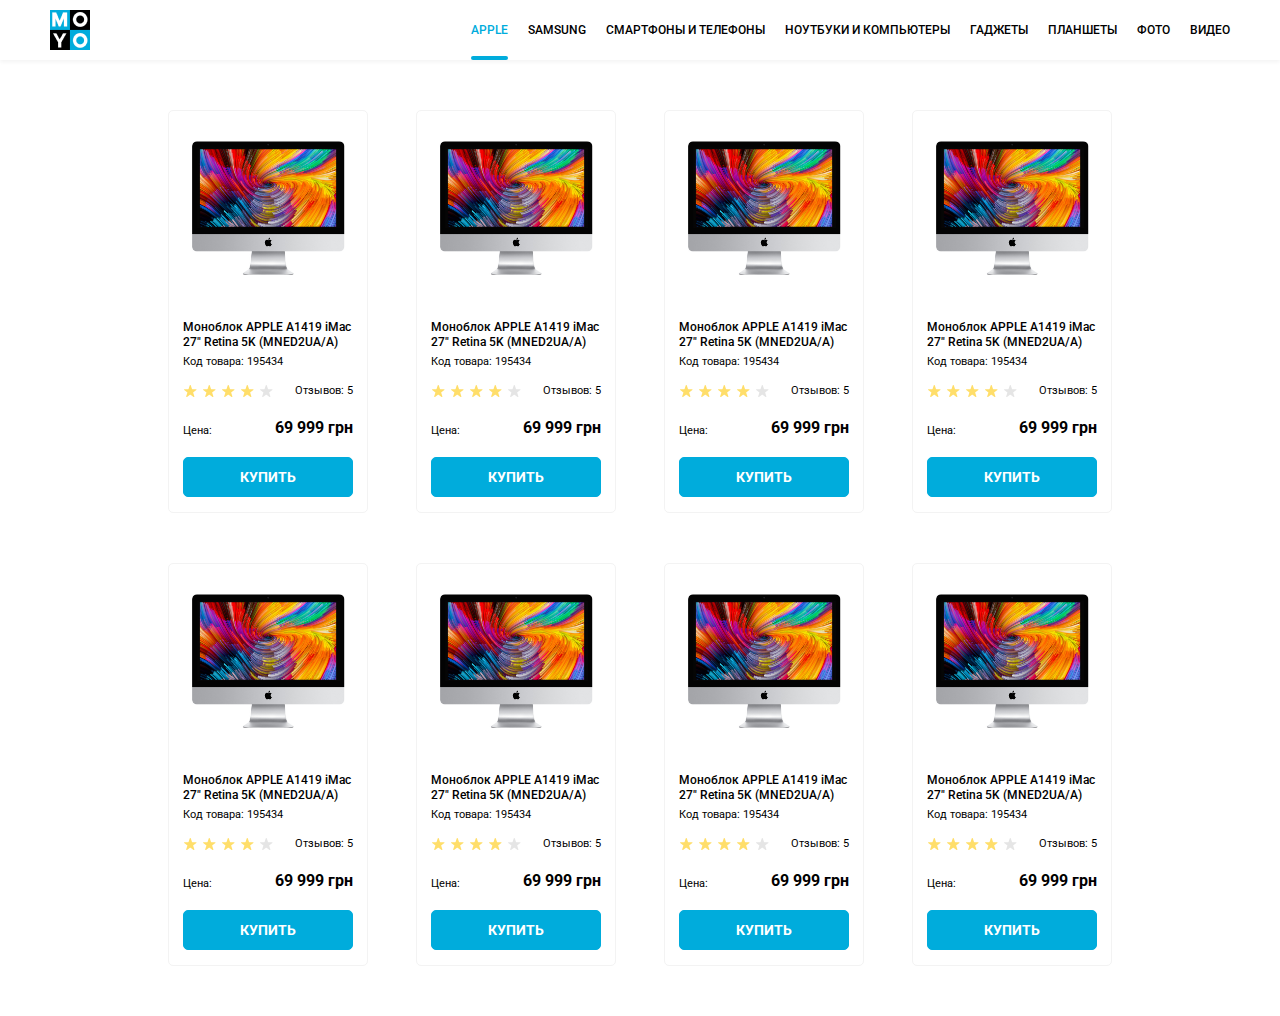
<file: index.html>
<!doctype html><html lang="en"><head><meta charset="UTF-8"><meta name="viewport" content="width=device-width, initial-scale=1.0"><title>Catalog</title><link rel="stylesheet" href="main.d5b6724b.css"></head><body> <header class="header"> <div class="header__container"> <div class="header__logo"> <a href="#"> <img class="logo" src="logo.6c938e44.png" alt="MOYO logo"> </a> </div> <div class="header__nav"> <nav class="nav"> <ul class="nav__list"> <li class="nav__item"> <a href="#" class="nav__links is-active">apple</a> </li> <li class="nav__item"> <a href="#" class="nav__links">samsung</a> </li> <li class="nav__item"> <a href="#" class="nav__links">Смартфоны и телефоны</a> </li> <li class="nav__item"> <a href="#" class="nav__links" data-qa="nav-hover"> Ноутбуки и компьютеры </a> </li> <li class="nav__item"> <a href="#" class="nav__links">гаджеты</a> </li> <li class="nav__item"> <a href="#" class="nav__links">планшеты</a> </li> <li class="nav__item"> <a href="#" class="nav__links">фото</a> </li> <li class="nav__item"> <a href="#" class="nav__links">видео</a> </li> </ul> </nav> </div> </div> </header> <main class="main"> <div class="products container"> <div class="products__element" data-qa="card"> <div class="products__img"> <img class="products__picture" src="imac.2690641a.jpeg" alt="products image"> </div> <div class="products__info"> <h2 class="products__name">Моноблок APPLE A1419 iMac 27" Retina 5K (MNED2UA/A)</h2> <p class="products__code">Код товара: 195434</p> </div> <div class="products__element-rate"> <div class="products__rating"> <div class="products__stars products__stars_active"></div> <div class="products__stars products__stars_active"></div> <div class="products__stars products__stars_active"></div> <div class="products__stars products__stars_active"></div> <div class="products__stars"></div> </div> <span class="products__feedbacks"> Отзывов: 5 </span> </div> <div class="products__price"> <span>Цена:</span> <span class="products__cost">69 999 грн</span> </div> <a href="#" class="products__btn" data-qa="card-hover"> купить </a> </div> <div class="products__element"> <div class="products__img"> <img class="products__picture" src="imac.2690641a.jpeg" alt="products image"> </div> <div class="products__info"> <h2 class="products__name">Моноблок APPLE A1419 iMac 27" Retina 5K (MNED2UA/A)</h2> <p class="products__code">Код товара: 195434</p> </div> <div class="products__element-rate"> <div class="products__rating"> <div class="products__stars products__stars_active"></div> <div class="products__stars products__stars_active"></div> <div class="products__stars products__stars_active"></div> <div class="products__stars products__stars_active"></div> <div class="products__stars"></div> </div> <span class="products__feedbacks"> Отзывов: 5 </span> </div> <div class="products__price"> <span>Цена:</span> <span class="products__cost">69 999 грн</span> </div> <a href="#" class="products__btn"> купить </a> </div> <div class="products__element"> <div class="products__img"> <img class="products__picture" src="imac.2690641a.jpeg" alt="products image"> </div> <div class="products__info"> <h2 class="products__name">Моноблок APPLE A1419 iMac 27" Retina 5K (MNED2UA/A)</h2> <p class="products__code">Код товара: 195434</p> </div> <div class="products__element-rate"> <div class="products__rating"> <div class="products__stars products__stars_active"></div> <div class="products__stars products__stars_active"></div> <div class="products__stars products__stars_active"></div> <div class="products__stars products__stars_active"></div> <div class="products__stars"></div> </div> <span class="products__feedbacks"> Отзывов: 5 </span> </div> <div class="products__price"> <span>Цена:</span> <span class="products__cost">69 999 грн</span> </div> <a href="#" class="products__btn"> купить </a> </div> <div class="products__element"> <div class="products__img"> <img class="products__picture" src="imac.2690641a.jpeg" alt="products image"> </div> <div class="products__info"> <h2 class="products__name">Моноблок APPLE A1419 iMac 27" Retina 5K (MNED2UA/A)</h2> <p class="products__code">Код товара: 195434</p> </div> <div class="products__element-rate"> <div class="products__rating"> <div class="products__stars products__stars_active"></div> <div class="products__stars products__stars_active"></div> <div class="products__stars products__stars_active"></div> <div class="products__stars products__stars_active"></div> <div class="products__stars"></div> </div> <span class="products__feedbacks"> Отзывов: 5 </span> </div> <div class="products__price"> <span>Цена:</span> <span class="products__cost">69 999 грн</span> </div> <a href="#" class="products__btn"> купить </a> </div> <div class="products__element"> <div class="products__img"> <img class="products__picture" src="imac.2690641a.jpeg" alt="products image"> </div> <div class="products__info"> <h2 class="products__name">Моноблок APPLE A1419 iMac 27" Retina 5K (MNED2UA/A)</h2> <p class="products__code">Код товара: 195434</p> </div> <div class="products__element-rate"> <div class="products__rating"> <div class="products__stars products__stars_active"></div> <div class="products__stars products__stars_active"></div> <div class="products__stars products__stars_active"></div> <div class="products__stars products__stars_active"></div> <div class="products__stars"></div> </div> <span class="products__feedbacks"> Отзывов: 5 </span> </div> <div class="products__price"> <span>Цена:</span> <span class="products__cost">69 999 грн</span> </div> <a href="#" class="products__btn"> купить </a> </div> <div class="products__element"> <div class="products__img"> <img class="products__picture" src="imac.2690641a.jpeg" alt="products image"> </div> <div class="products__info"> <h2 class="products__name">Моноблок APPLE A1419 iMac 27" Retina 5K (MNED2UA/A)</h2> <p class="products__code">Код товара: 195434</p> </div> <div class="products__element-rate"> <div class="products__rating"> <div class="products__stars products__stars_active"></div> <div class="products__stars products__stars_active"></div> <div class="products__stars products__stars_active"></div> <div class="products__stars products__stars_active"></div> <div class="products__stars"></div> </div> <span class="products__feedbacks"> Отзывов: 5 </span> </div> <div class="products__price"> <span>Цена:</span> <span class="products__cost">69 999 грн</span> </div> <a href="#" class="products__btn"> купить </a> </div> <div class="products__element"> <div class="products__img"> <img class="products__picture" src="imac.2690641a.jpeg" alt="products image"> </div> <div class="products__info"> <h2 class="products__name">Моноблок APPLE A1419 iMac 27" Retina 5K (MNED2UA/A)</h2> <p class="products__code">Код товара: 195434</p> </div> <div class="products__element-rate"> <div class="products__rating"> <div class="products__stars products__stars_active"></div> <div class="products__stars products__stars_active"></div> <div class="products__stars products__stars_active"></div> <div class="products__stars products__stars_active"></div> <div class="products__stars"></div> </div> <span class="products__feedbacks"> Отзывов: 5 </span> </div> <div class="products__price"> <span>Цена:</span> <span class="products__cost">69 999 грн</span> </div> <a href="#" class="products__btn"> купить </a> </div> <div class="products__element"> <div class="products__img"> <img class="products__picture" src="imac.2690641a.jpeg" alt="products image"> </div> <div class="products__info"> <h2 class="products__name">Моноблок APPLE A1419 iMac 27" Retina 5K (MNED2UA/A)</h2> <p class="products__code">Код товара: 195434</p> </div> <div class="products__element-rate"> <div class="products__rating"> <div class="products__stars products__stars_active"></div> <div class="products__stars products__stars_active"></div> <div class="products__stars products__stars_active"></div> <div class="products__stars products__stars_active"></div> <div class="products__stars"></div> </div> <span class="products__feedbacks"> Отзывов: 5 </span> </div> <div class="products__price"> <span>Цена:</span> <span class="products__cost">69 999 грн</span> </div> <a href="#" class="products__btn"> купить </a> </div> </div> </main> </body></html>
</file>
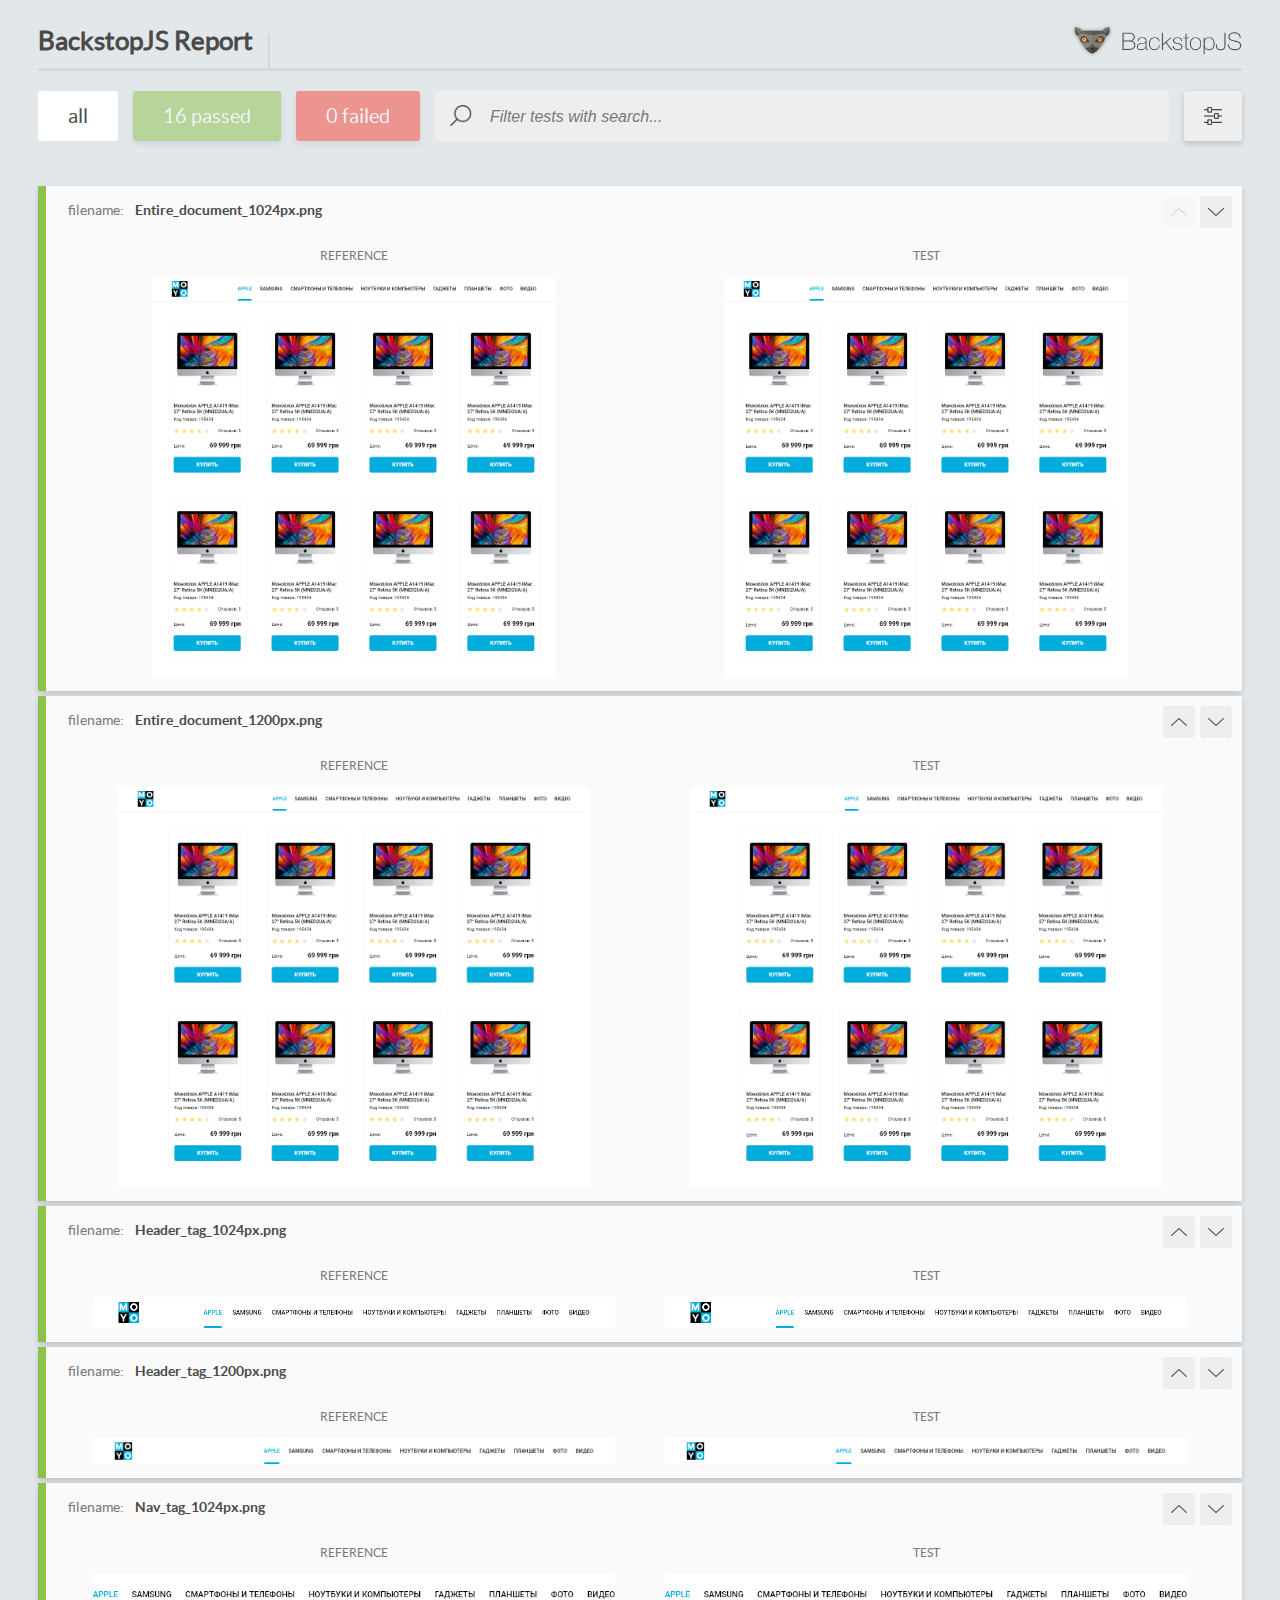
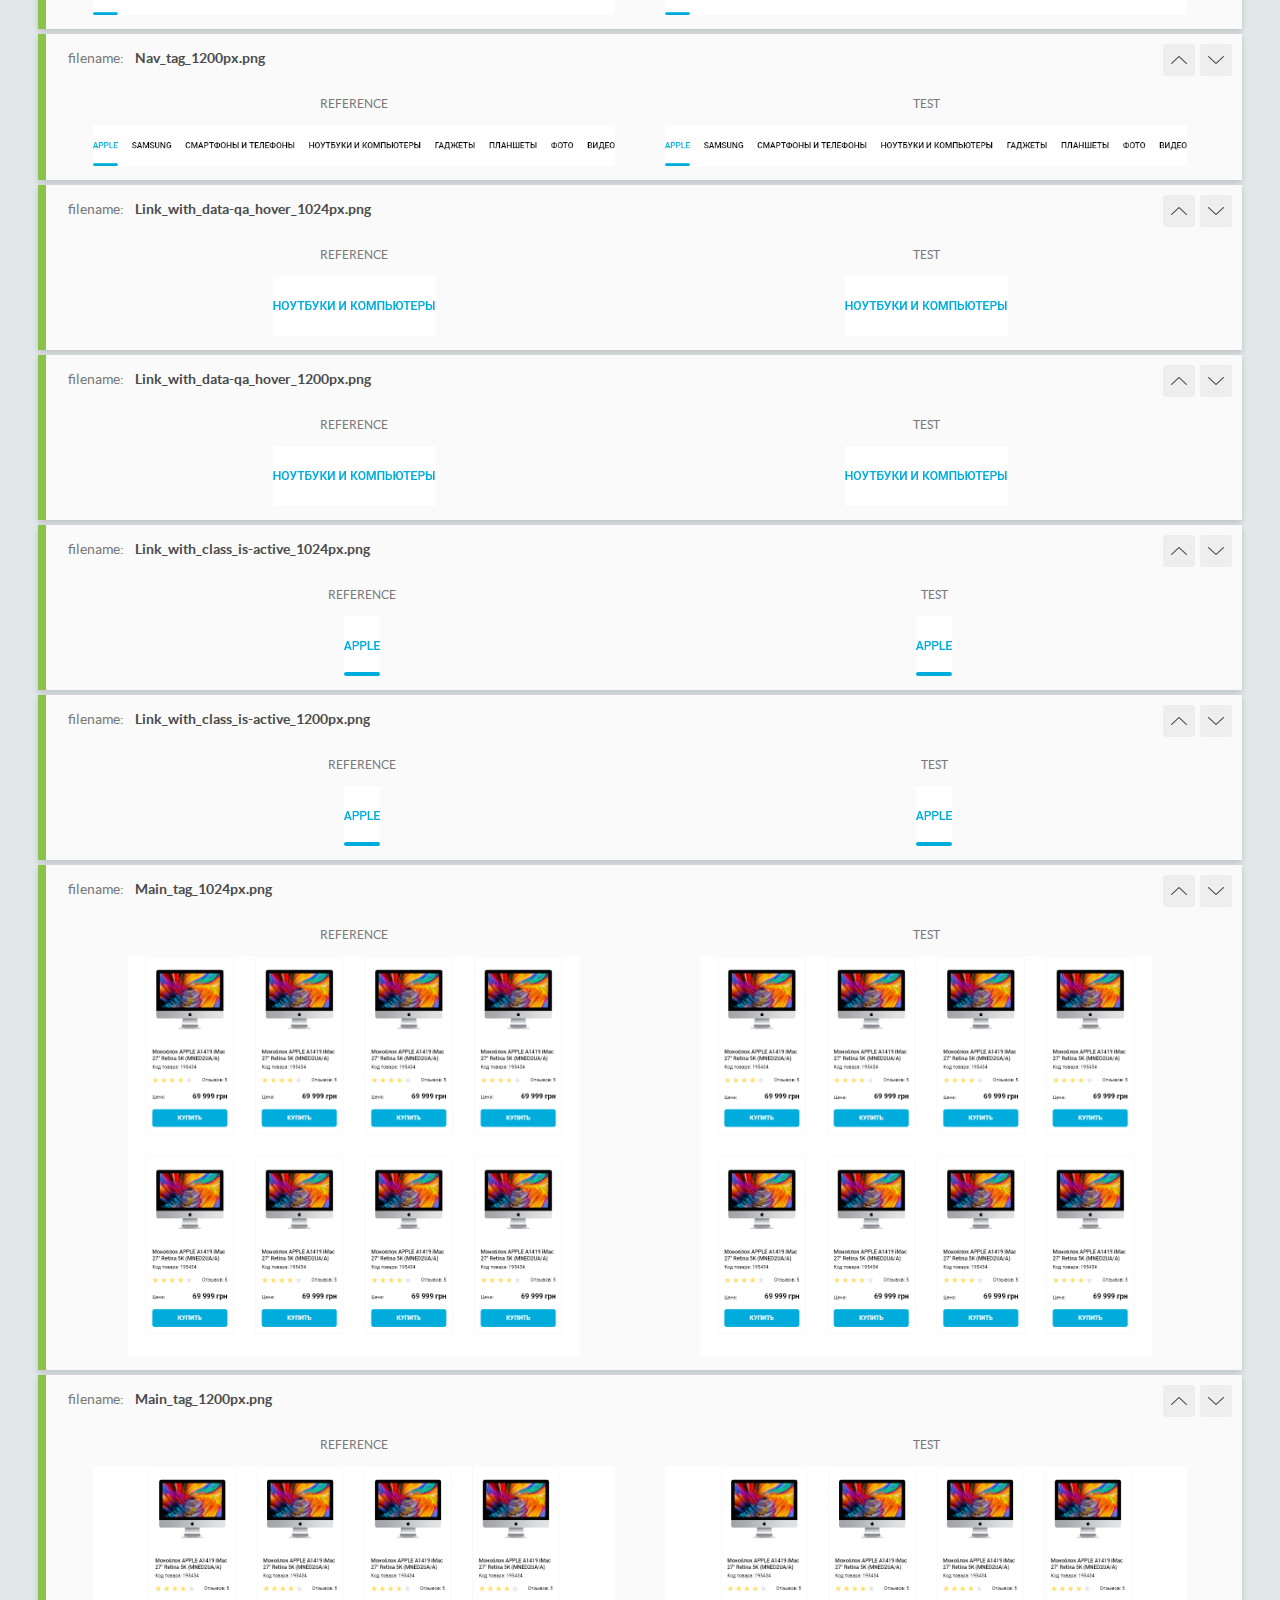
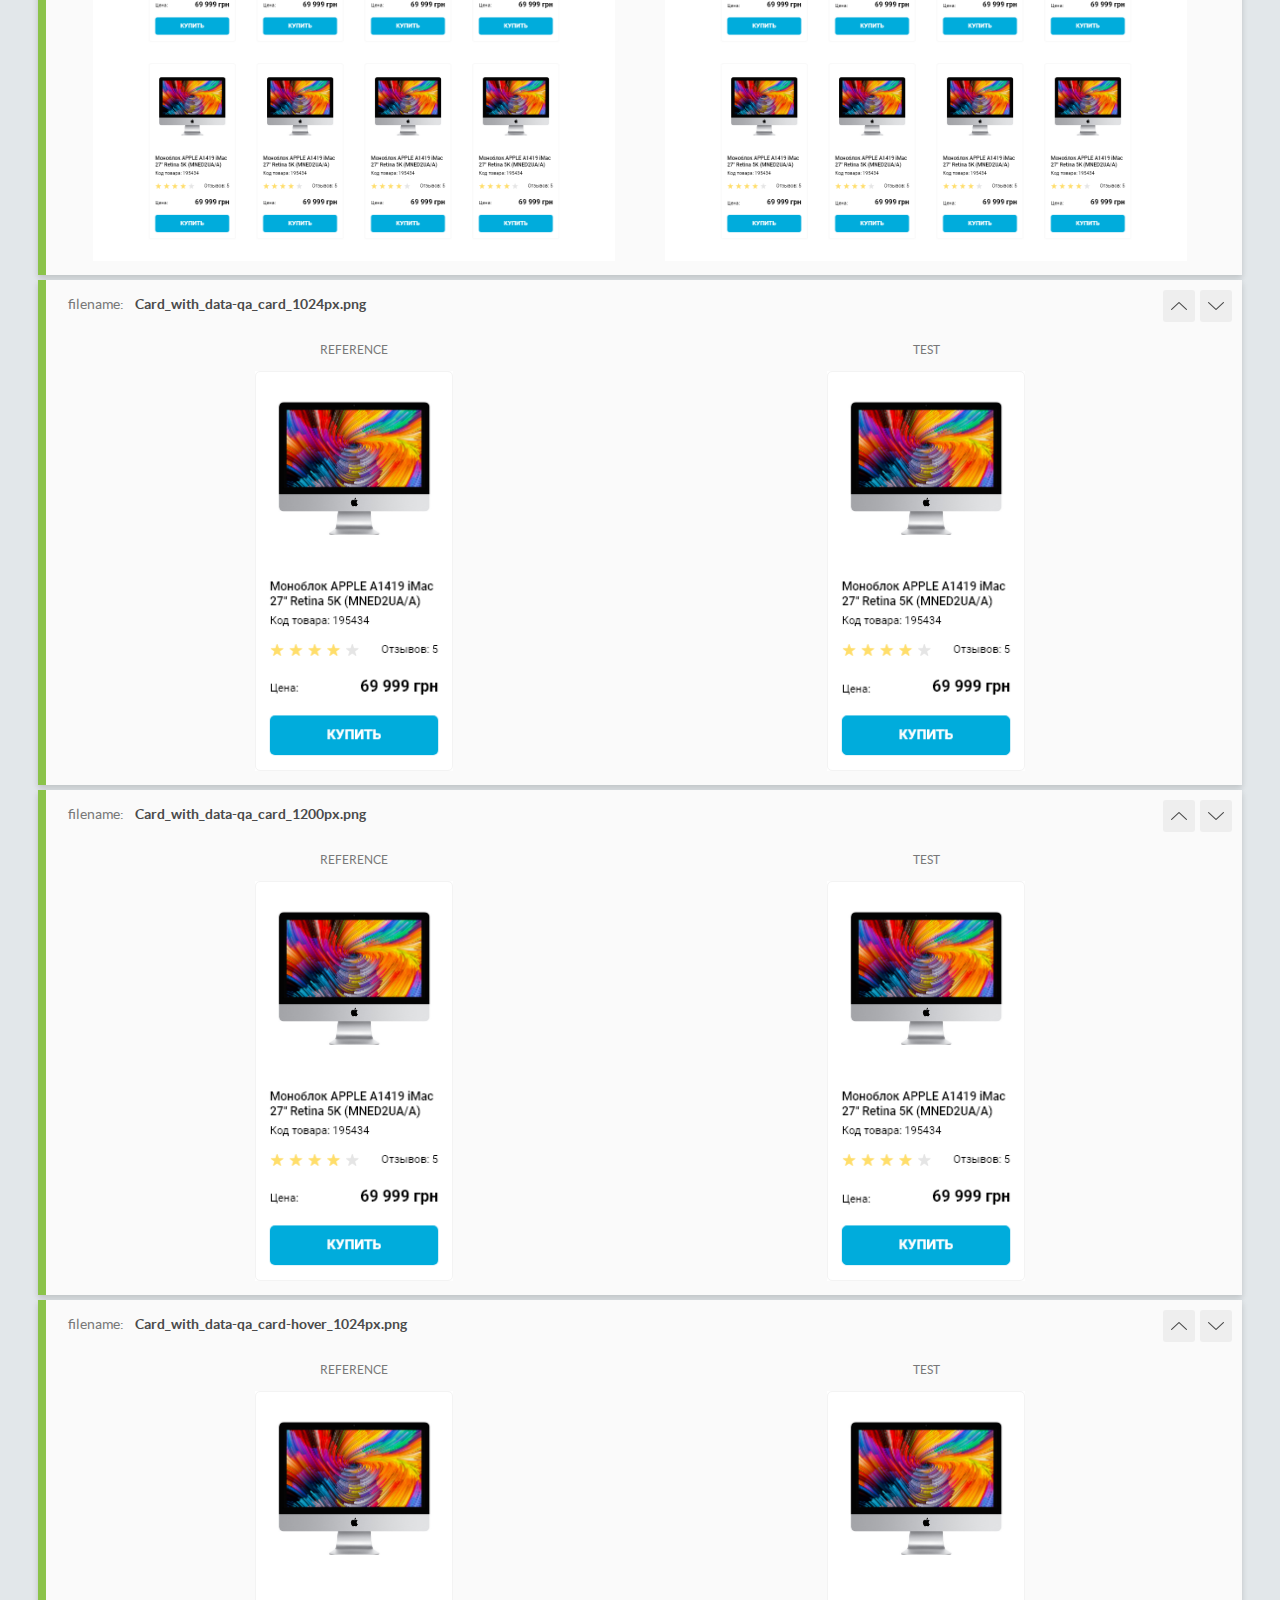
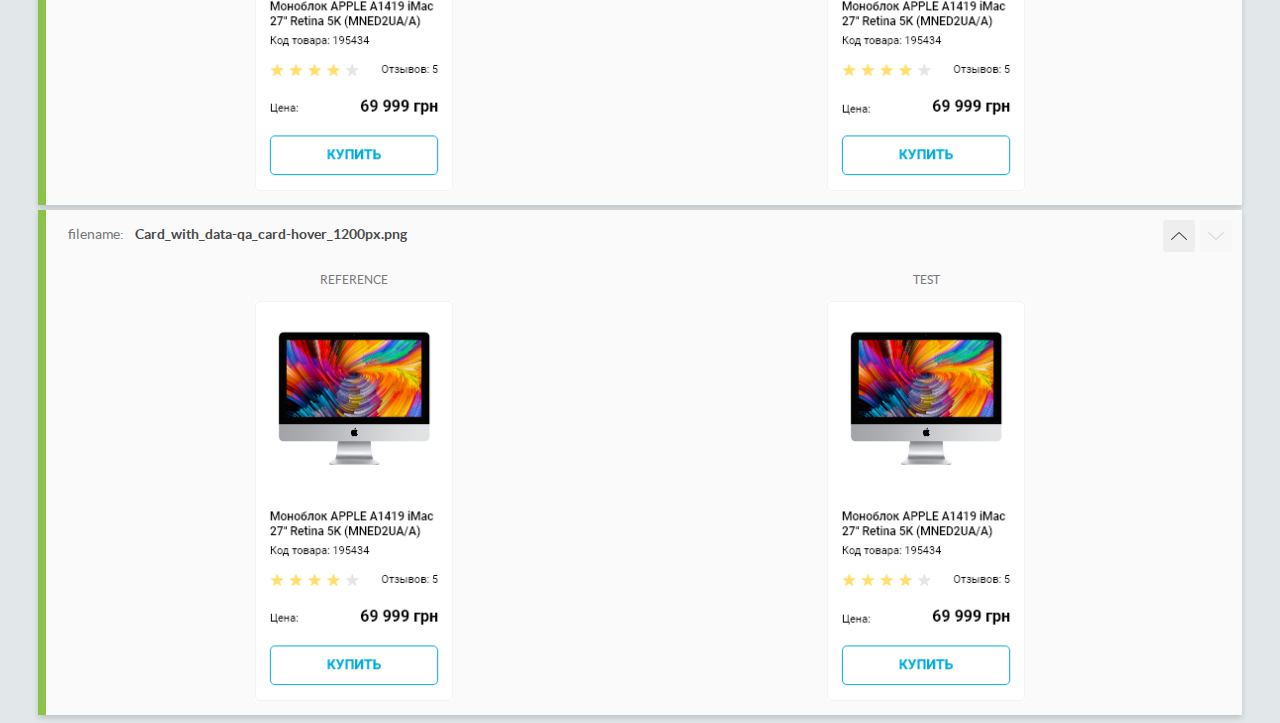
<file: report/html_report/index.html>
<!DOCTYPE html>
<html>
  <head>
    <meta charset="utf-8">
    <title>BackstopJS Report</title>

    <style>
      @font-face {
          font-family: 'latoregular';
          src: url('./assets/fonts/lato-regular-webfont.woff2') format('woff2'),
              url('./assets/fonts/lato-regular-webfont.woff') format('woff');
          font-weight: 400;
          font-style: normal;
      }
      @font-face {
          font-family: 'latobold';
          src: url('./assets/fonts/lato-bold-webfont.woff2') format('woff2'),
              url('./assets/fonts/lato-bold-webfont.woff') format('woff');
          font-weight: 700;
          font-style: normal;
      }

      .ReactModal__Body--open {
          overflow: hidden;
      }
      .ReactModal__Body--open .header {
        display: none;
      }

    </style>
  </head>
  <body style="background-color: #E2E7EA">
    <div id="root">

    </div>
    <script type="text/javascript">
      function report (report) { // eslint-disable-line no-unused-vars
        window.tests = report;
      }
    </script>
    <script type="text/javascript" src="config.js"></script>
    <script type="text/javascript" src="index_bundle.js"></script>
  </body>
</html>
</file>
<file: main.d5b6724b.css>
@import url("https://fonts.googleapis.com/css2?family=Roboto:wght@400;500;700&display=swap");*{box-sizing:border-box}body,p{margin:0}a{text-decoration:none}ul{padding:0;list-style:none}h2,h3,ul{margin:0}body{font-family:Roboto,sans-serif;font-size:11px;font-weight:400}a{color:#000}.container{max-width:944px;width:calc(100% - 80px);margin:0 auto}.header{box-shadow:0 2px 4px rgba(0,0,0,.05);margin-bottom:50px}.header .logo{display:block}.header__container{max-width:1200px;margin:0 auto;width:calc(100% - 100px);display:flex;align-items:center;justify-content:space-between}.nav__list{display:flex}.nav__item{display:inline-block;margin-right:20px}.nav__item:last-child{margin-right:0}.nav__links{display:inline-block;position:relative;font-size:12px;font-weight:500;line-height:15px;padding:22.5px 0;text-transform:uppercase}.nav .is-active,.nav__links:hover{color:#00acdc}.nav .is-active:after{content:"";display:none;position:absolute;bottom:0;width:100%;height:4px;border-radius:8px;background-color:#00acdc}.nav__links.is-active:after{display:block}.products{display:grid;grid-template-columns:repeat(auto-fit,200px);justify-content:space-between;row-gap:50px;margin-bottom:50px}.products__element{padding:30px 14px 15px;border:1px solid #f3f3f3;border-radius:5px}.products__picture{display:block;width:160px;height:134px;margin:0 auto}.products__info{margin-top:45px}.products__name{font-size:12px;font-weight:500;line-height:15px}.products__code{margin-top:5px}.products__element-rate{margin-top:16px;display:flex;justify-content:space-between;align-items:center}.products__rating{padding-left:1px;display:flex}.products__stars{width:13px;height:12px;margin-right:6px;background:url(star.5b4179dc.svg) 50%/cover no-repeat}.products__stars:last-child{margin-right:0}.products__stars.products__stars_active{background-image:url(star-active.6aab7e7e.svg)}.products__price{margin-top:21px;display:flex;justify-content:space-between;align-items:flex-end}.products__cost{font-size:16px;line-height:19px;font-weight:700}.products__btn{width:170px;background-color:#00acdc;border-radius:5px;text-transform:uppercase;text-align:center;display:inline-block;padding:11px 0;font-size:14px;line-height:16px;font-weight:700;color:#fff;margin-top:20px;border:1px solid #00acdc;transition-duration:.5s;transition-property:background-color,color}.products__btn:hover{background-color:#fff;color:#00acdc}
/*# sourceMappingURL=main.d5b6724b.css.map */
</file>
